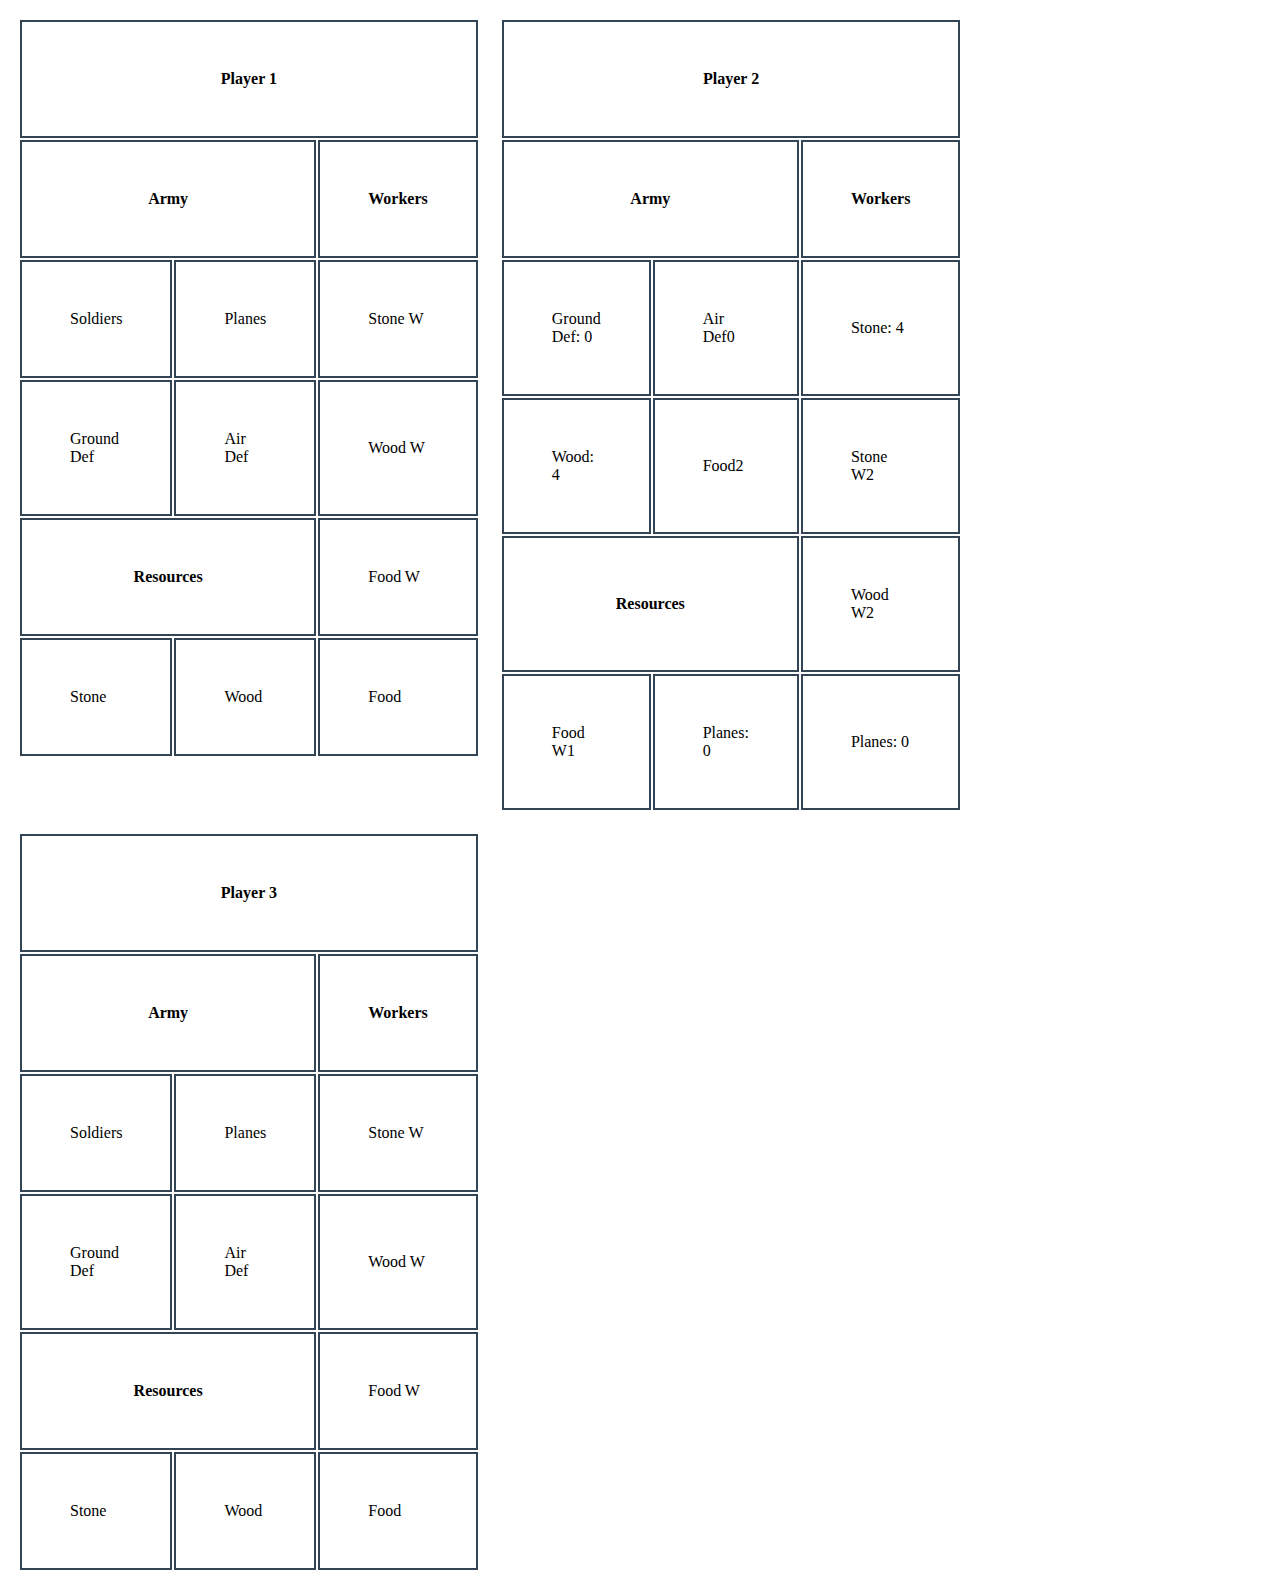
<file: output.html>
<!DOCTYPE html>

<html>
<head>
<title>Board Game</title>
<link href="/static/css/main.css" rel="stylesheet"/>
</head>
<table class="column">
<tr>
<th colspan="3" id="1f"> Player 1 </th>
</tr>
<tr>
<th colspan="2"> Army </th>
<th> Workers </th>
</tr>
<tr>
<td id="11">Soldiers</td>
<td id="12">Planes</td>
<td id="13">Stone W</td>
</tr>
<tr>
<td id="14">Ground Def</td>
<td id="15">Air Def</td>
<td id="16">Wood W</td>
</tr>
<tr>
<th colspan="2">Resources</th>
<td id="17">Food W</td>
</tr>
<tr>
<td id="18">Stone</td>
<td id="19">Wood</td>
<td id="10">Food</td>
</tr>
</table>
<table class="column">
<tr>
<th colspan="3" id="2"> Player 2 </th>
</tr>
<tr>
<th colspan="2"> Army </th>
<th> Workers </th>
</tr>
<tr>
<td id="22">Ground Def: 0</td>
<td id="23">Air Def0</td>
<td id="24">Stone: 4</td>
</tr>
<tr>
<td id="25">Wood: 4</td>
<td id="26">Food2</td>
<td id="27">Stone W2</td>
</tr>
<tr>
<th colspan="2">Resources</th>
<td id="28">Wood W2</td>
</tr>
<tr>
<td id="29">Food W1</td>
<td id="210">Planes: 0</td>
<td id="211">Planes: 0</td>
</tr>
</table>
<table class="column">
<tr>
<th colspan="3" id="3"> Player 3 </th>
</tr>
<tr>
<th colspan="2"> Army </th>
<th> Workers </th>
</tr>
<tr>
<td id="32">Soldiers</td>
<td id="33">Planes</td>
<td id="34">Stone W</td>
</tr>
<tr>
<td id="35">Ground Def</td>
<td id="36">Air Def</td>
<td id="37">Wood W</td>
</tr>
<tr>
<th colspan="2">Resources</th>
<td id="38">Food W</td>
</tr>
<tr>
<td id="39">Stone</td>
<td id="310">Wood</td>
<td id="311">Food</td>
</tr>
</table></html>
</file>
<file: static/css/main.css>
* {
  box-sizing: border-box;
}

.column {
  float: left;
  width: 20%;
  padding: 10px;
}

.row::after {
  content: "";
  clear: both;
  display: table;
}

td, th {
  border: 2px solid #345;
  padding: 3rem;
  text-align: middle;
}
</file>
